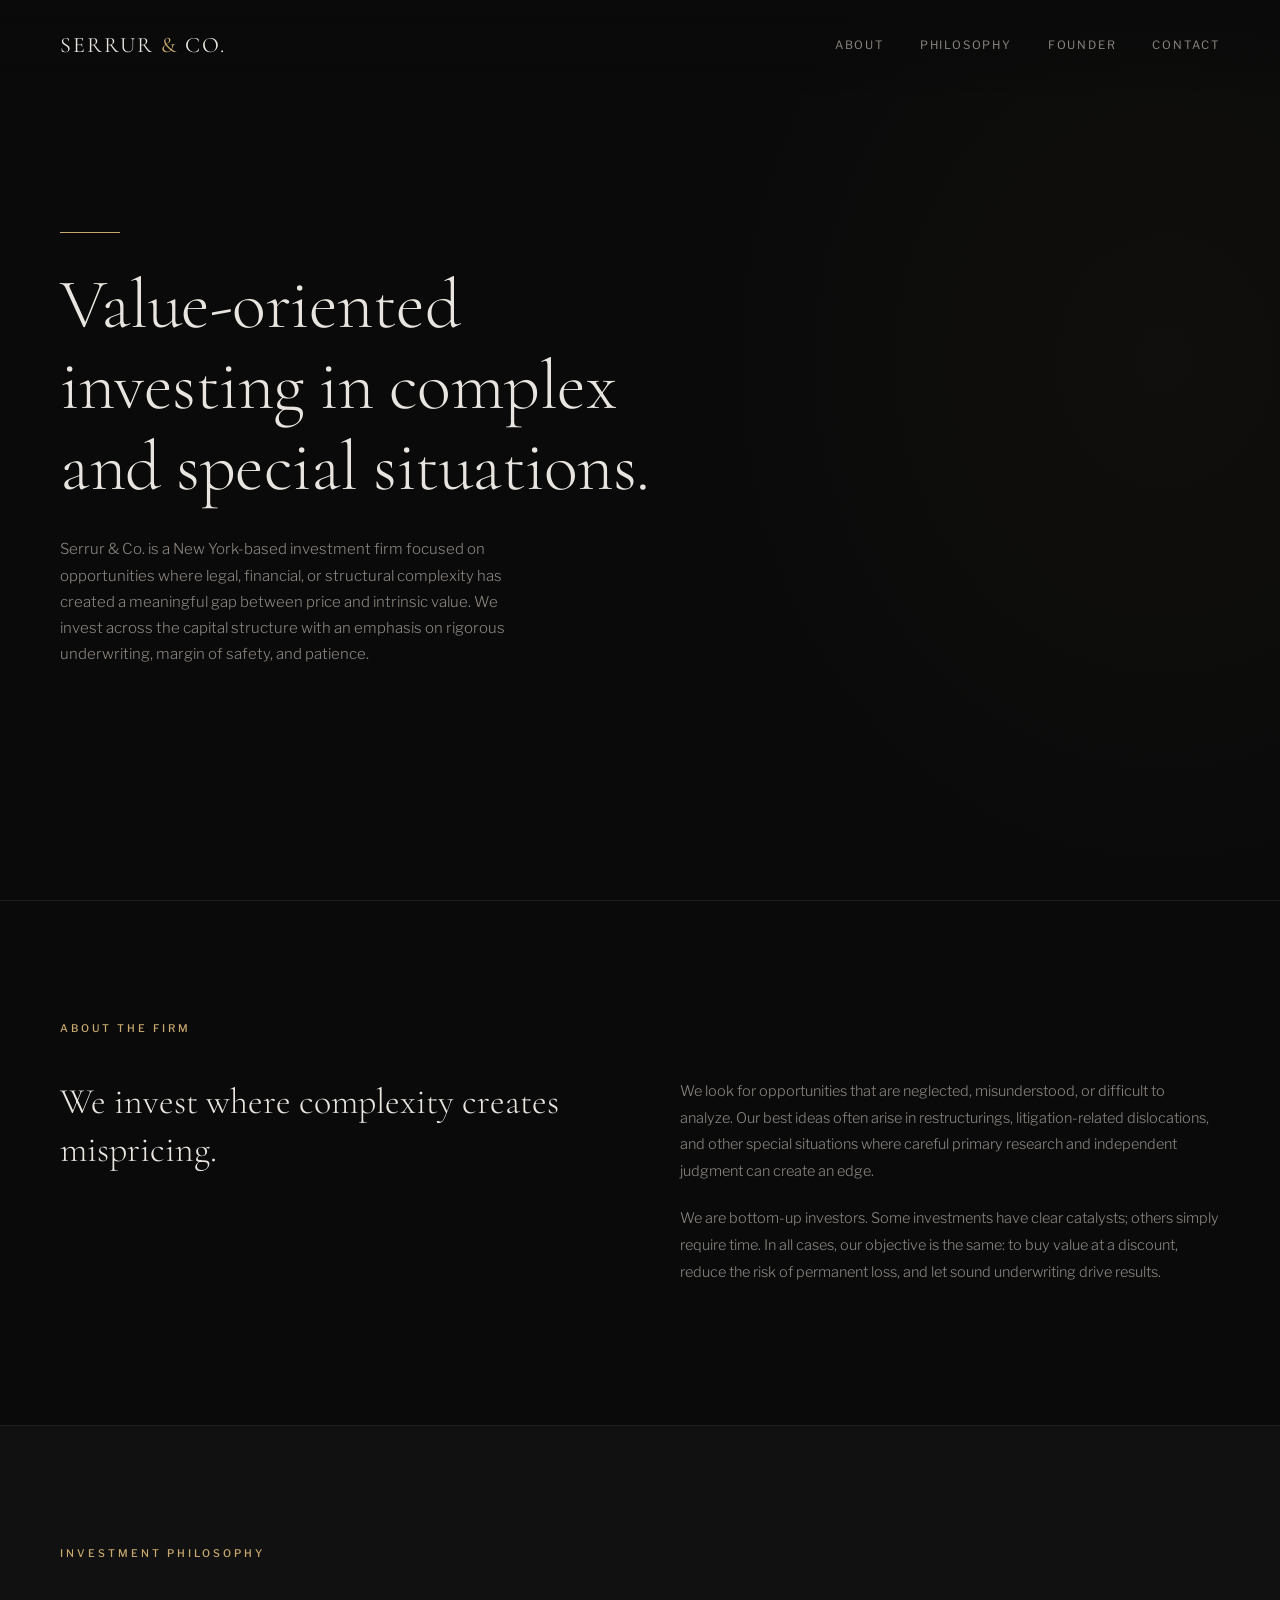
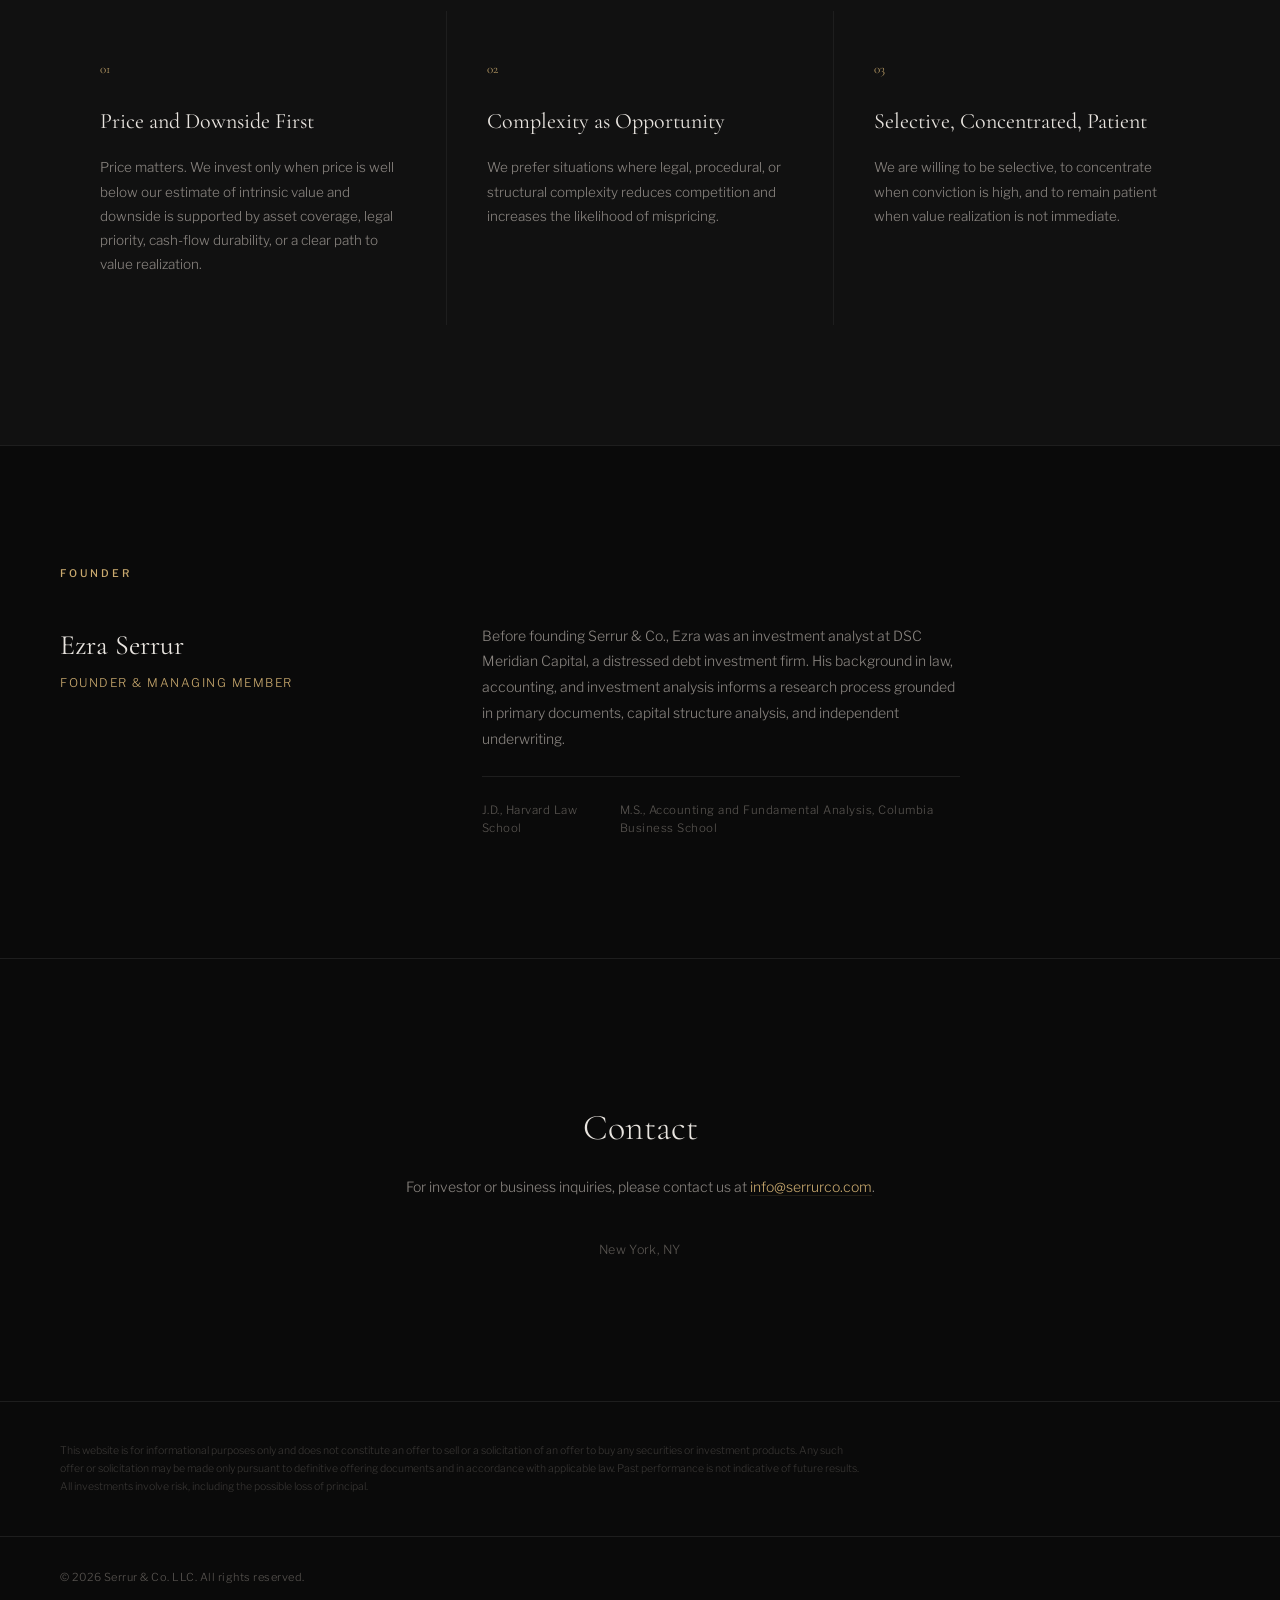
<file: index.html>
<!DOCTYPE html>
<html lang="en">
<head>
<meta charset="UTF-8">
<meta name="viewport" content="width=device-width, initial-scale=1.0">
<title>Serrur &amp; Co. | Value-Oriented Investing in Complex &amp; Special Situations</title>
<meta name="description" content="Serrur &amp; Co. is a New York-based investment firm focused on value-oriented investing in complex and special situations across the capital structure.">
<meta property="og:title" content="Serrur &amp; Co. | Value-Oriented Investing in Complex &amp; Special Situations">
<meta property="og:description" content="Serrur &amp; Co. is a New York-based investment firm focused on value-oriented investing in complex and special situations across the capital structure.">
<meta property="og:type" content="website">
<meta property="og:url" content="https://serrurco.com/">
<meta name="twitter:title" content="Serrur &amp; Co. | Value-Oriented Investing in Complex &amp; Special Situations">
<meta name="twitter:description" content="Serrur &amp; Co. is a New York-based investment firm focused on value-oriented investing in complex and special situations across the capital structure.">
<link rel="canonical" href="https://serrurco.com/">
<link rel="icon" type="image/svg+xml" href="/favicon.svg">
<link href="https://fonts.googleapis.com/css2?family=Cormorant+Garamond:ital,wght@0,300;0,400;0,500;0,600;1,300;1,400&family=Libre+Franklin:wght@300;400;500&display=swap" rel="stylesheet">
<style>
  *, *::before, *::after { margin: 0; padding: 0; box-sizing: border-box; }

  :root {
    --bg: #0a0a0a;
    --bg-elevated: #111111;
    --text-primary: #e8e4df;
    --text-secondary: #8a8580;
    --text-muted: #5a5652;
    --accent: #c9a96e;
    --accent-dim: rgba(201, 169, 110, 0.12);
    --border: #1e1e1e;
    --serif: 'Cormorant Garamond', Georgia, serif;
    --sans: 'Libre Franklin', sans-serif;
  }

  html { scroll-behavior: smooth; }

  body {
    font-family: var(--sans);
    background: var(--bg);
    color: var(--text-primary);
    line-height: 1.6;
    font-weight: 300;
    -webkit-font-smoothing: antialiased;
    overflow-x: hidden;
  }

  nav {
    position: fixed; top: 0; width: 100%; z-index: 100;
    padding: 28px 60px;
    display: flex; justify-content: space-between; align-items: center;
    background: linear-gradient(to bottom, rgba(10,10,10,0.95), rgba(10,10,10,0));
    transition: background 0.4s;
  }
  .nav-scrolled { background: rgba(10,10,10,0.97); backdrop-filter: blur(12px); border-bottom: 1px solid var(--border); }
  .logo { font-family: var(--serif); font-size: 22px; font-weight: 400; letter-spacing: 2px; color: var(--text-primary); text-decoration: none; }
  .logo span { color: var(--accent); }
  .nav-links { display: flex; gap: 36px; }
  .nav-links a { font-size: 11.5px; letter-spacing: 1.8px; text-transform: uppercase; color: var(--text-secondary); text-decoration: none; transition: color 0.3s; font-weight: 400; }
  .nav-links a:hover { color: var(--text-primary); }
  .nav-links a:focus-visible { outline: 1px solid var(--accent); outline-offset: 4px; }

  .hero {
    min-height: 100vh; display: flex; flex-direction: column; justify-content: center;
    padding: 0 60px; position: relative;
  }
  .hero::before {
    content: ''; position: absolute; top: 0; right: 0; width: 45%; height: 100%;
    background: radial-gradient(ellipse at 80% 40%, rgba(201,169,110,0.03) 0%, transparent 70%);
    pointer-events: none;
  }
  .hero-rule { width: 60px; height: 1px; background: var(--accent); margin-bottom: 32px; opacity: 0; animation: fadeSlideRight 1s 0.3s forwards; }
  .hero h1 { font-family: var(--serif); font-size: clamp(42px, 5.5vw, 72px); font-weight: 300; line-height: 1.15; max-width: 600px; letter-spacing: -0.5px; opacity: 0; animation: fadeSlideUp 1s 0.5s forwards; }
  .hero p { margin-top: 28px; font-size: 15px; color: var(--text-secondary); max-width: 480px; line-height: 1.75; opacity: 0; animation: fadeSlideUp 1s 0.8s forwards; }

  section { padding: 120px 60px; position: relative; }
  .section-label { font-size: 10.5px; letter-spacing: 3px; text-transform: uppercase; color: var(--accent); margin-bottom: 40px; font-weight: 500; }

  .about { border-top: 1px solid var(--border); }
  .about-grid { display: grid; grid-template-columns: 1fr 1fr; gap: 80px; align-items: start; }
  .about-grid h2 { font-family: var(--serif); font-size: 36px; font-weight: 300; line-height: 1.35; }
  .about-text p { font-size: 14.5px; color: var(--text-secondary); line-height: 1.85; margin-bottom: 20px; }

  .approach { background: var(--bg-elevated); border-top: 1px solid var(--border); border-bottom: 1px solid var(--border); }
  .approach-items { display: grid; grid-template-columns: repeat(3, 1fr); gap: 1px; background: var(--border); margin-top: 48px; }
  .approach-item { background: var(--bg-elevated); padding: 48px 40px; }
  .approach-item h3 { font-family: var(--serif); font-size: 22px; font-weight: 400; margin-bottom: 16px; }
  .approach-item p { font-size: 13.5px; color: var(--text-secondary); line-height: 1.8; }
  .approach-item .num { font-family: var(--serif); font-size: 13px; color: var(--accent); margin-bottom: 24px; display: block; }

  .leadership { border-bottom: 1px solid var(--border); }
  .leader-card { display: grid; grid-template-columns: 1fr 1.4fr; gap: 80px; align-items: start; max-width: 900px; }
  .leader-card h3 { font-family: var(--serif); font-size: 28px; font-weight: 400; margin-bottom: 6px; }
  .leader-card .title { font-size: 12px; letter-spacing: 1.5px; text-transform: uppercase; color: var(--accent); margin-bottom: 28px; }
  .leader-card p { font-size: 14px; color: var(--text-secondary); line-height: 1.85; margin-bottom: 14px; }
  .leader-credentials { display: flex; gap: 24px; margin-top: 24px; padding-top: 24px; border-top: 1px solid var(--border); }
  .credential { font-size: 11.5px; color: var(--text-muted); letter-spacing: 0.5px; line-height: 1.6; }

  .contact { text-align: center; padding: 140px 60px; }
  .contact h2 { font-family: var(--serif); font-size: 36px; font-weight: 300; margin-bottom: 20px; }
  .contact p { font-size: 14px; color: var(--text-secondary); margin-bottom: 8px; }
  .contact a { color: var(--accent); text-decoration: none; border-bottom: 1px solid var(--accent-dim); transition: border-color 0.3s; }
  .contact a:hover { border-color: var(--accent); }
  .contact-address { margin-top: 40px; font-size: 12.5px; color: var(--text-muted); line-height: 1.8; letter-spacing: 0.3px; }

  footer { padding: 32px 60px; border-top: 1px solid var(--border); display: flex; justify-content: space-between; align-items: center; }
  footer p { font-size: 11px; color: var(--text-muted); letter-spacing: 0.5px; }
  .disclaimer { padding: 40px 60px; border-top: 1px solid var(--border); background: var(--bg); }
  .disclaimer p { font-size: 10.5px; color: var(--text-muted); line-height: 1.7; max-width: 800px; opacity: 0.6; }

  @keyframes fadeSlideUp { from { opacity: 0; transform: translateY(24px); } to { opacity: 1; transform: translateY(0); } }
  @keyframes fadeSlideRight { from { opacity: 0; width: 0; } to { opacity: 1; width: 60px; } }
  @keyframes fadeIn { from { opacity: 0; } to { opacity: 1; } }
  @keyframes pulse { 0%, 100% { opacity: 0.3; } 50% { opacity: 1; } }

  .reveal { opacity: 0; transform: translateY(20px); transition: opacity 0.8s ease, transform 0.8s ease; }
  .reveal.visible { opacity: 1; transform: translateY(0); }

  @media (max-width: 900px) {
    nav { padding: 20px 28px; }
    .nav-links { gap: 20px; }
    .nav-links a { font-size: 10px; }
    .hero { padding: 0 28px; }
    section { padding: 80px 28px; }
    .about-grid { grid-template-columns: 1fr; gap: 40px; }
    .approach-items { grid-template-columns: 1fr; }
    .leader-card { grid-template-columns: 1fr; gap: 32px; }
    footer { padding: 24px 28px; }
    .disclaimer { padding: 28px; }
    .contact { padding: 80px 28px; }
  }
  @media (max-width: 600px) {
    .nav-links { display: none; }
    .leader-credentials { flex-direction: column; gap: 12px; }
  }
</style>
</head>
<body>

<nav id="nav">
  <a href="#" class="logo">SERRUR <span>&amp;</span> CO.</a>
  <div class="nav-links">
    <a href="#about">About</a>
    <a href="#philosophy">Philosophy</a>
    <a href="#founder">Founder</a>
    <a href="#contact">Contact</a>
  </div>
</nav>

<section class="hero">
  <div class="hero-rule"></div>
  <h1>Value-oriented investing in complex and special situations.</h1>
  <p>Serrur &amp; Co. is a New York-based investment firm focused on opportunities where legal, financial, or structural complexity has created a meaningful gap between price and intrinsic value. We invest across the capital structure with an emphasis on rigorous underwriting, margin of safety, and patience.</p>
</section>

<section class="about" id="about">
  <div class="section-label reveal">About the Firm</div>
  <div class="about-grid">
    <h2 class="reveal">We invest where complexity creates mispricing.</h2>
    <div class="about-text">
      <p class="reveal">We look for opportunities that are neglected, misunderstood, or difficult to analyze. Our best ideas often arise in restructurings, litigation-related dislocations, and other special situations where careful primary research and independent judgment can create an edge.</p>
      <p class="reveal">We are bottom-up investors. Some investments have clear catalysts; others simply require time. In all cases, our objective is the same: to buy value at a discount, reduce the risk of permanent loss, and let sound underwriting drive results.</p>
    </div>
  </div>
</section>

<section class="approach" id="philosophy">
  <div class="section-label reveal">Investment Philosophy</div>
  <div class="approach-items">
    <div class="approach-item reveal">
      <span class="num">01</span>
      <h3>Price and Downside First</h3>
      <p>Price matters. We invest only when price is well below our estimate of intrinsic value and downside is supported by asset coverage, legal priority, cash-flow durability, or a clear path to value realization.</p>
    </div>
    <div class="approach-item reveal">
      <span class="num">02</span>
      <h3>Complexity as Opportunity</h3>
      <p>We prefer situations where legal, procedural, or structural complexity reduces competition and increases the likelihood of mispricing.</p>
    </div>
    <div class="approach-item reveal">
      <span class="num">03</span>
      <h3>Selective, Concentrated, Patient</h3>
      <p>We are willing to be selective, to concentrate when conviction is high, and to remain patient when value realization is not immediate.</p>
    </div>
  </div>
</section>

<section class="leadership" id="founder">
  <div class="section-label reveal">Founder</div>
  <div class="leader-card">
    <div>
      <h3 class="reveal">Ezra Serrur</h3>
      <div class="title reveal">Founder &amp; Managing Member</div>
    </div>
    <div>
      <p class="reveal">Before founding Serrur &amp; Co., Ezra was an investment analyst at DSC Meridian Capital, a distressed debt investment firm. His background in law, accounting, and investment analysis informs a research process grounded in primary documents, capital structure analysis, and independent underwriting.</p>
      <div class="leader-credentials reveal">
        <div class="credential">J.D., Harvard Law School</div>
        <div class="credential">M.S., Accounting and Fundamental Analysis, Columbia Business School</div>
      </div>
    </div>
  </div>
</section>

<section class="contact" id="contact">
  <h2 class="reveal">Contact</h2>
  <p class="reveal">For investor or business inquiries, please contact us at <a href="mailto:info@serrurco.com">info@serrurco.com</a>.</p>
  <div class="contact-address reveal">
    New York, NY
  </div>
</section>

<!-- TODO: Footer/disclosure text should be reviewed against actual fund marketing documents and counsel guidance before publication. -->
<div class="disclaimer">
  <p>This website is for informational purposes only and does not constitute an offer to sell or a solicitation of an offer to buy any securities or investment products. Any such offer or solicitation may be made only pursuant to definitive offering documents and in accordance with applicable law. Past performance is not indicative of future results. All investments involve risk, including the possible loss of principal.</p>
</div>

<footer>
  <p>&copy; 2026 Serrur &amp; Co. LLC. All rights reserved.</p>
</footer>

<script>
  window.addEventListener('scroll', function() {
    document.getElementById('nav').classList.toggle('nav-scrolled', window.scrollY > 60);
  });

  var observer = new IntersectionObserver(function(entries) {
    entries.forEach(function(e) {
      if (e.isIntersecting) {
        e.target.classList.add('visible');
        observer.unobserve(e.target);
      }
    });
  }, { threshold: 0.15 });

  document.querySelectorAll('.reveal').forEach(function(el) {
    observer.observe(el);
  });

  document.querySelectorAll('.nav-links a').forEach(function(a) {
    a.addEventListener('click', function(e) {
      e.preventDefault();
      document.querySelector(a.getAttribute('href')).scrollIntoView({ behavior: 'smooth' });
    });
  });
</script>

</body>
</html>
</file>
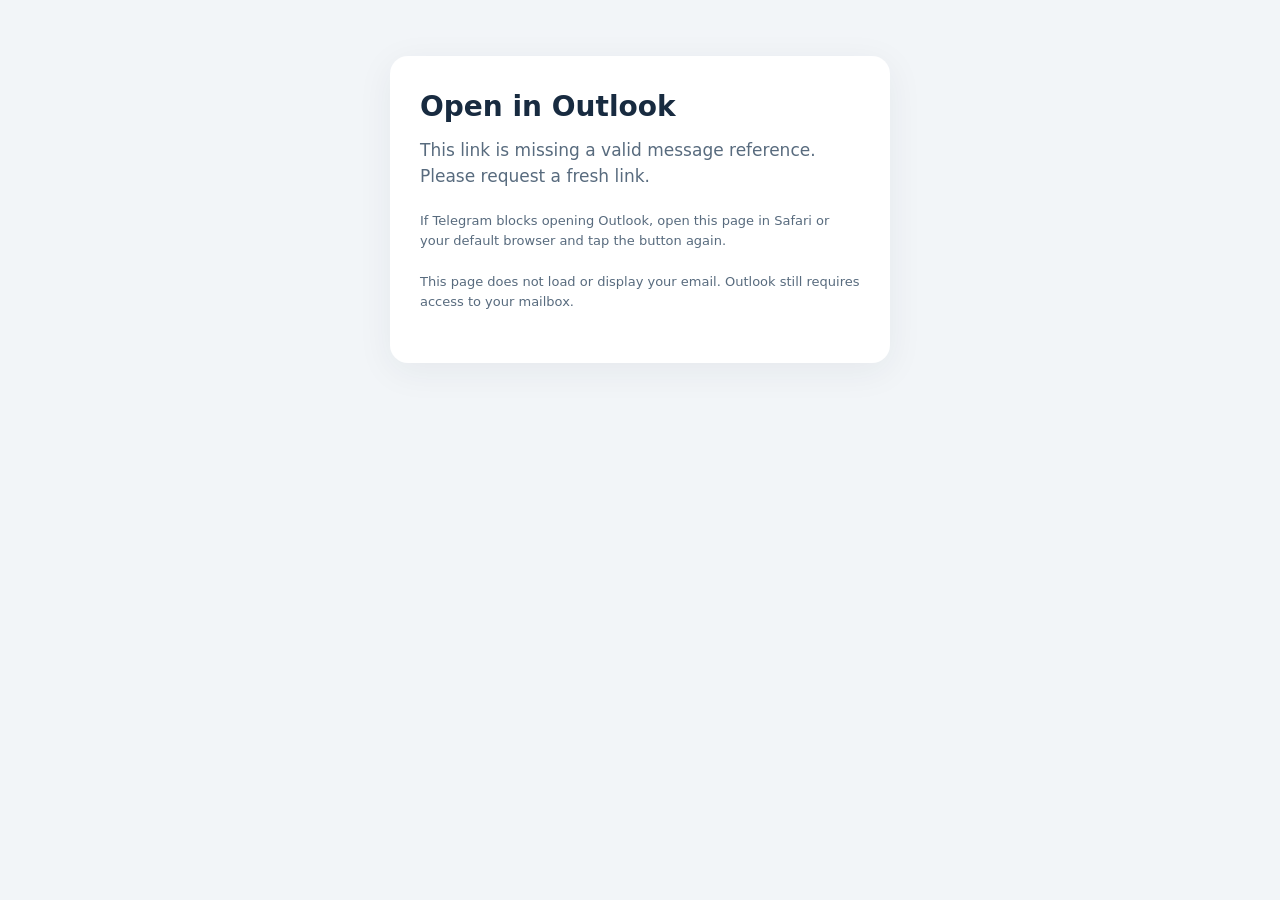
<file: open-outlook/index.html>
<!doctype html>
<html lang="en">
<head>
  <meta charset="utf-8">
  <meta name="viewport" content="width=device-width,initial-scale=1">
  <meta name="robots" content="noindex,nofollow">
  <meta name="referrer" content="no-referrer">
  <meta http-equiv="Content-Security-Policy" content="default-src 'none'; script-src 'self'; style-src 'self'; img-src 'self'; connect-src 'none'; base-uri 'none'; form-action 'none'; object-src 'none'">
  <link rel="icon" href="/favicon.svg" type="image/svg+xml">
  <title>Open in Outlook</title>
  <link rel="stylesheet" href="./styles.css">
</head>
<body>
  <main>
    <h1>Open in Outlook</h1>
    <p id="intro">Choose how to open this message.</p>
    <a class="app" id="ios" hidden>Outlook on iPhone or iPad</a>
    <a class="app" id="windows" hidden>Classic Outlook on Windows</a>
    <a class="web" id="mac" aria-describedby="mac-note" hidden>On a Mac: open in Outlook web</a>
    <p class="note" id="mac-note" hidden>This opens your browser, not the Mac app. To use Outlook for Mac, open Drafts for a draft, or search for the email. Direct opening of a specific message in the Mac app is not verified.</p>
    <a class="web" id="web" hidden>Use Outlook in a browser</a>
    <p class="note" id="pc-note" hidden>If Windows cannot open this link, its classic Outlook link handler needs one-time setup.</p>
    <p class="note">If Telegram blocks opening Outlook, open this page in Safari or your default browser and tap the button again.</p>
    <p class="note">This page does not load or display your email. Outlook still requires access to your mailbox.</p>
  </main>
  <script src="./app.js" defer></script>
</body>
</html>
</file>
<file: open-outlook/styles.css>
:root { font: 17px/1.5 system-ui, sans-serif; color: #182b40; background: #f2f5f8; }
    body { margin: 0; padding: 56px 22px; }
    main { max-width: 440px; margin: auto; background: white; padding: 30px; border-radius: 18px; box-shadow: 0 8px 36px #182b4010; }
    h1 { font-size: 28px; margin: 0 0 10px; }
    p { margin: 0 0 22px; color: #586b7e; }
    a { display: block; margin-top: 12px; padding: 13px 16px; border-radius: 9px; text-decoration: none; font-weight: 600; }
    .app { background: #123957; color: white; }
    .web { color: #123957; border: 1px solid #dbe3e9; }
    .note { margin-top: 22px; font-size: 13px; }
    [hidden] { display: none !important; }
</file>
